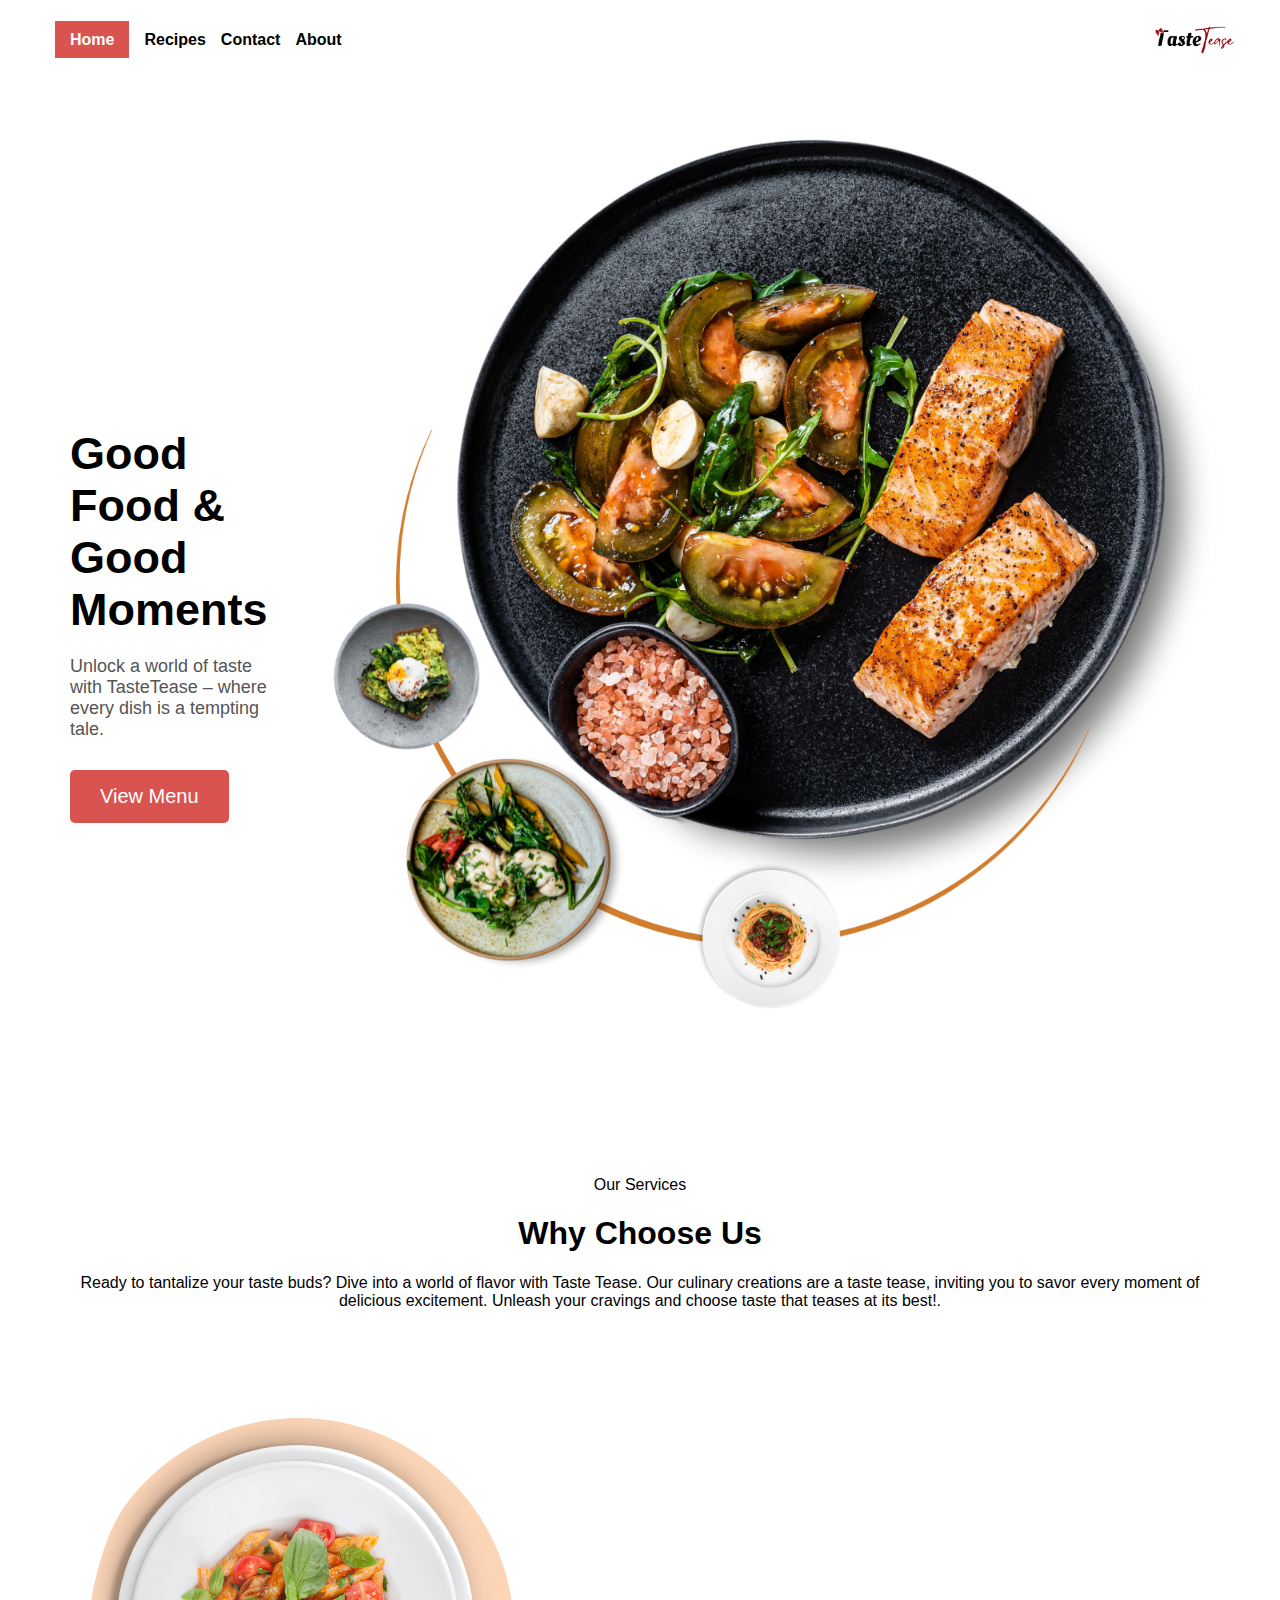
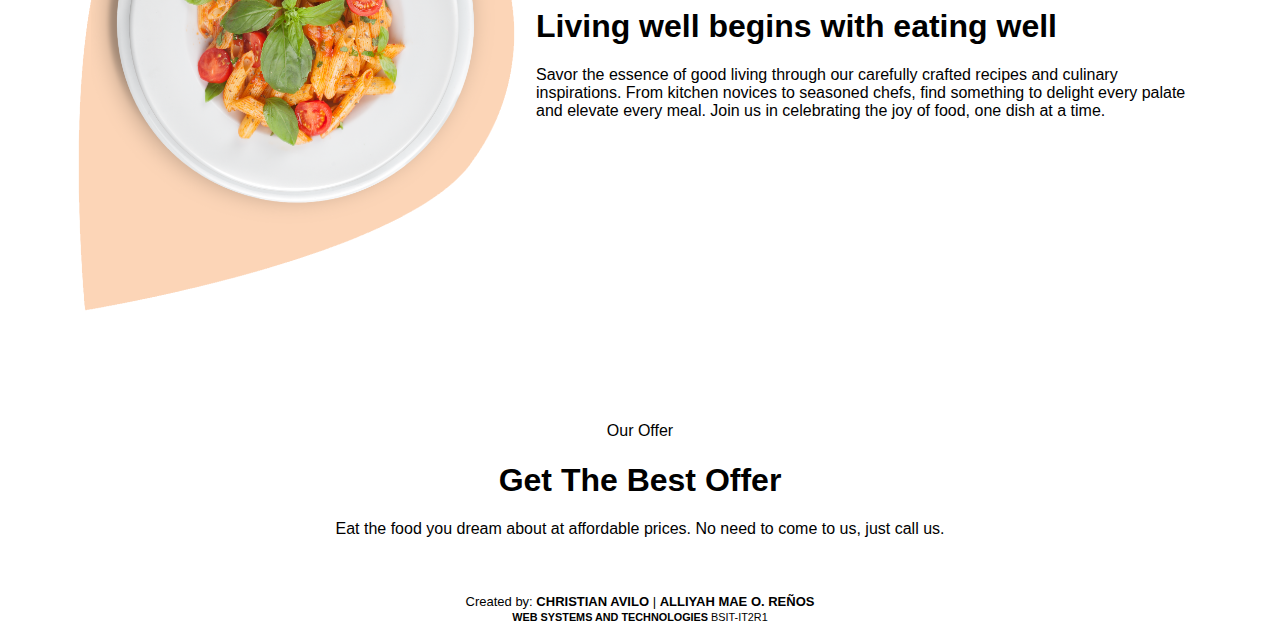
<file: index.html>
<!DOCTYPE html>
<html lang="en">
<head>
    <meta charset="UTF-8">
    <meta http-equiv="Content-Security-Policy" content="default-src 'self'; style-src 'self' 'unsafe-inline' https://fonts.googleapis.com; font-src https://fonts.gstatic.com;">
    <meta name="viewport" content="width=device-width, initial-scale=1.0">
    <link rel="preconnect" href="https://fonts.googleapis.com">
    <link rel="preconnect" href="https://fonts.gstatic.com" crossorigin>
    <link href="https://fonts.googleapis.com/css2?family=Poppins:ital,wght@0,100;0,200;0,300;0,400;0,500;0,600;0,700;0,800;0,900;1,100;1,200;1,300;1,400;1,500;1,600;1,700;1,800;1,900&display=swap" rel="stylesheet">
    <link rel="stylesheet" href="css/tastetease.css">
    <link rel="icon" href="resource/webfavico.png" type="image/x-icon">
    <title>TasteTease</title>
    <style>
        /* Add your CSS styles here */
        body {
            font-family: 'Poppins', sans-serif;
            margin: 0;
            padding: 0;
            position: relative;
            overflow-x: hidden; /* Ensure the dripping sauce doesn't cause horizontal scroll */
        }

        /* Navigation Bar | Interactive */
        .navbar {
            background-color: #fff; /* Change to white background */
            padding: 15px;
            border-radius: 25px;
            display: flex;
            justify-content: space-between;
            align-items: center;
        }

        .nav-links {
            list-style: none;
            display: flex;
            gap: 15px;
        }
        
        .nav-links a {
            text-decoration: none;
            color: #000; /* Change to black text */
            font-weight: bold;
            font-size: 16px;
        }
        
        .hamburger {
            display: none;
            cursor: pointer;
            font-size: 24px;
        }
        
        @media screen and (max-width: 768px) {
    /* Display the hamburger icon and hide the regular nav links */
    .nav-links {
        display: none;
        flex-direction: column;
        width: 100%;
        text-align: left;
        position: absolute;
        top: 40px;
        left: 0;
        background-color: #fff; /* Change to white background */
        border-radius: 15px;
        box-shadow: 0 0 10px rgba(0, 0, 0, 0.1);
        z-index: 1;
        padding: 30px; /* Add padding for equal margins */
    }
    
    .nav-links.show {
        display: flex;
    }
    
    .nav-links a {
        margin-bottom: 15px; /* Adjust as needed */
    }
    
    .nav-links a.active {
    background-color: #d9534f; /* Highlight color for the active tab */
    color: #fff; /* Text color for the active tab */
    }
    
    .hamburger {
        display: block;
    }
}
        
    .nav-links a.active {
    background-color: #d9534f;
    color: #fff;
    padding: 10px 15px;
    }

        
        /* Placeholder for Sections */
        section {
            margin: 20px;
            padding: 10px;
            background-color: #fff; /* Change to white background */
            border-radius: 10px;
        }
        
        /* Footer */
        footer {
            font-family: 'Poppins', sans-serif;
            text-align: center;
            background-color: #fff; /* Change to white background */
            color: #000; /* Change to black text */
            padding: 10px;
            font-size: small;
        }
        
        /* Homepage Styles */
        .homepage {
            text-align: left;
            padding-top: 10px;
            padding-left: 50px;
            padding-right: 50px;
            padding-bottom: 10px;
            position: relative;
            display: flex;
            justify-content: space-between;
            align-items: center;
        }
        
        .content-section {
            flex: 1;
        }
        
        .homepage h1 {
            font-size: 45px;
            margin-bottom: 20px;
            color: #000; /* Change to black text */
        }
        
        .homepage p {
            font-size: 18px;
            color: #555;
            margin-bottom: 30px;
        }
        
        .cta-button {
            background-color: #d9534f;
            color: #fff;
            padding: 15px 30px;
            font-size: 20px;
            text-decoration: none;
            border-radius: 5px;
            display: inline-block;
        }
        
        /* Food image */
        .food-image {
            width: 100%; /* Adjust the width as needed */
            max-width: 400px; /* Set a maximum width if desired */
            border-radius: 50px;
            margin-left: 20px;
        }
        
        /* Our Services Section */
        .our-services {
            text-align: center;
            margin-top: 30px;
            padding-left: 50px;
            padding-right: 50px;
        }
        
        /* Our Offer */
        .OurOffer {
            text-align: center;
            padding-left: 50px;
            padding-right: 50px;
            margin-top: 30px;
        }
        
        /* Review */
        .Review {
            text-align: center;
            margin-top: 30px;
        }
        
        /* TasteTease Logo */
        .tastetease-logo {
            width: 80px; /* Adjust the width as needed */
            margin-right: 30px;
        }
        
        /* Living Well Section */
        .living-well {
            display: flex;
            align-items: center;
            justify-content: space-between;
            padding: 50px;
            position: relative;
        }

        .living-well-image {
            width: 40%; /* Set the width of the image */
            border-radius: 10px;
            padding-right: 10px;
        }

        .living-well-content {
            flex: 1;
            padding-right: 20px; /* Add padding to separate content from image */
        }
    </style>
</head>
<body>

    <!-- Navigation Bar Section -->
    <div class="navbar">
        <span class="hamburger" id="hamburger">&#9776;</span>
        <ul class="nav-links">
          <li><a href="index.html">Home</a></li>
          <li><a href="recipe.html">Recipes</a></li>
          <li><a href="contact.html">Contact</a></li>
          <li><a href="about.html">About</a></li>
        </ul>
        <!-- TasteTease Logo -->
        <img src="resource/webico.png" alt="TasteTease Logo" class="tastetease-logo">
    </div>   

    <!-- Homepage Section -->
    <section class="homepage">
        <div class="content-section">
            <h1>Good Food & Good Moments </h1>
            <p>Unlock a world of taste with TasteTease – where every dish is a tempting tale.</p>
            <a href="#" class="cta-button">View Menu</a>
        </div>

        <!-- Pizza Image -->
        <img src="resource/foodyw.png" alt="food" class="food-image" style="width: 150%; max-width: 1000px; border-radius:50px;">
    </section>

    <!-- Our Services Section -->
    <section class="our-services">
        <p>Our Services</p>
        <h1>Why Choose Us</h1>
        <p>Ready to tantalize your taste buds? Dive into a world of flavor with Taste Tease. Our culinary creations are a taste tease, inviting you to savor every moment of delicious excitement. Unleash your cravings and choose taste that teases at its best!.</p>
        <!-- Add your content for Our Services here -->
    </section>

    <!-- Living Well Section -->
    <section class="living-well">
        <img src="resource/pin.png" alt="pin" class="living-well-image">
        <div class="living-well-content">
            <h1>Living well begins with eating well</h1>
            <p>Savor the essence of good living through our carefully crafted recipes and culinary inspirations. From kitchen novices to seasoned chefs, find something to delight every palate and elevate every meal. Join us in celebrating the joy of food, one dish at a time.</p>
        </div>
    </section>
     
     <!-- Four -->
    <section class="OurOffer">
        <p>Our Offer</p>
        <h1>Get The Best Offer</h1>
        <p>Eat the food you dream about at affordable prices. No need to come to us, just call us.</p>
        <!-- Add your content for Why Choose Us here -->
    </section>
    
    
    <!-- Footer -->
    <footer>
        Created by: <strong>CHRISTIAN AVILO</strong> | <strong>ALLIYAH MAE O. REÑOS</strong>
        <br>
        <small style="color: #000000"><strong>WEB SYSTEMS AND TECHNOLOGIES</strong> BSIT-IT2R1</small>
    </footer>
    
    <script src="js/script.js"></script>

</body>
</html>
</file>
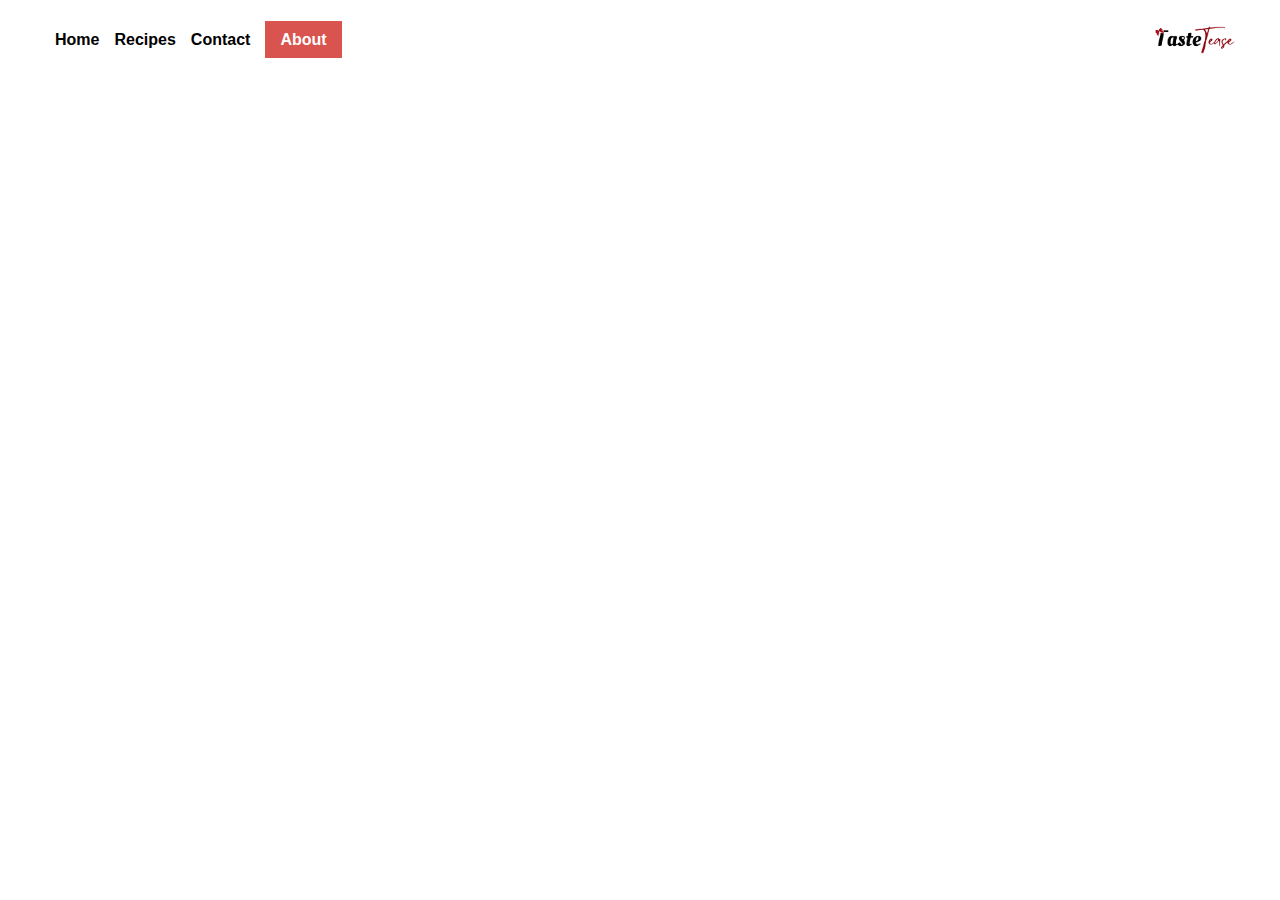
<file: about.html>
<!DOCTYPE html>
<html lang="en">
<head>
    <meta charset="UTF-8">
    <meta http-equiv="Content-Security-Policy" content="default-src 'self'; style-src 'self' 'unsafe-inline' https://fonts.googleapis.com; font-src https://fonts.gstatic.com;">
    <meta name="viewport" content="width=device-width, initial-scale=1.0">
    <link rel="preconnect" href="https://fonts.googleapis.com">
    <link rel="preconnect" href="https://fonts.gstatic.com" crossorigin>
    <link href="https://fonts.googleapis.com/css2?family=Poppins:ital,wght@0,100;0,200;0,300;0,400;0,500;0,600;0,700;0,800;0,900;1,100;1,200;1,300;1,400;1,500;1,600;1,700;1,800;1,900&display=swap" rel="stylesheet">
    <link rel="stylesheet" href="css/tastetease.css">
    <link rel="icon" href="resource/webfavico.png" type="image/x-icon">
    <title>About - TasteTease</title>
</head>
<body>
    <div class="navbar">
        <span class="hamburger" id="hamburger">&#9776;</span>
        <ul class="nav-links">
            <li><a href="index.html">Home</a></li>
            <li><a href="recipe.html">Recipes</a></li>
            <li><a href="contact.html">Contact</a></li>
            <li><a href="about.html">About</a></li>
        </ul>
        <!-- TasteTease Logo -->
        <img src="resource/webico.png" alt="TasteTease Logo" class="tastetease-logo">
    </div>
    
    
    <script src="js/script.js"></script>

</body>
</html>
</file>
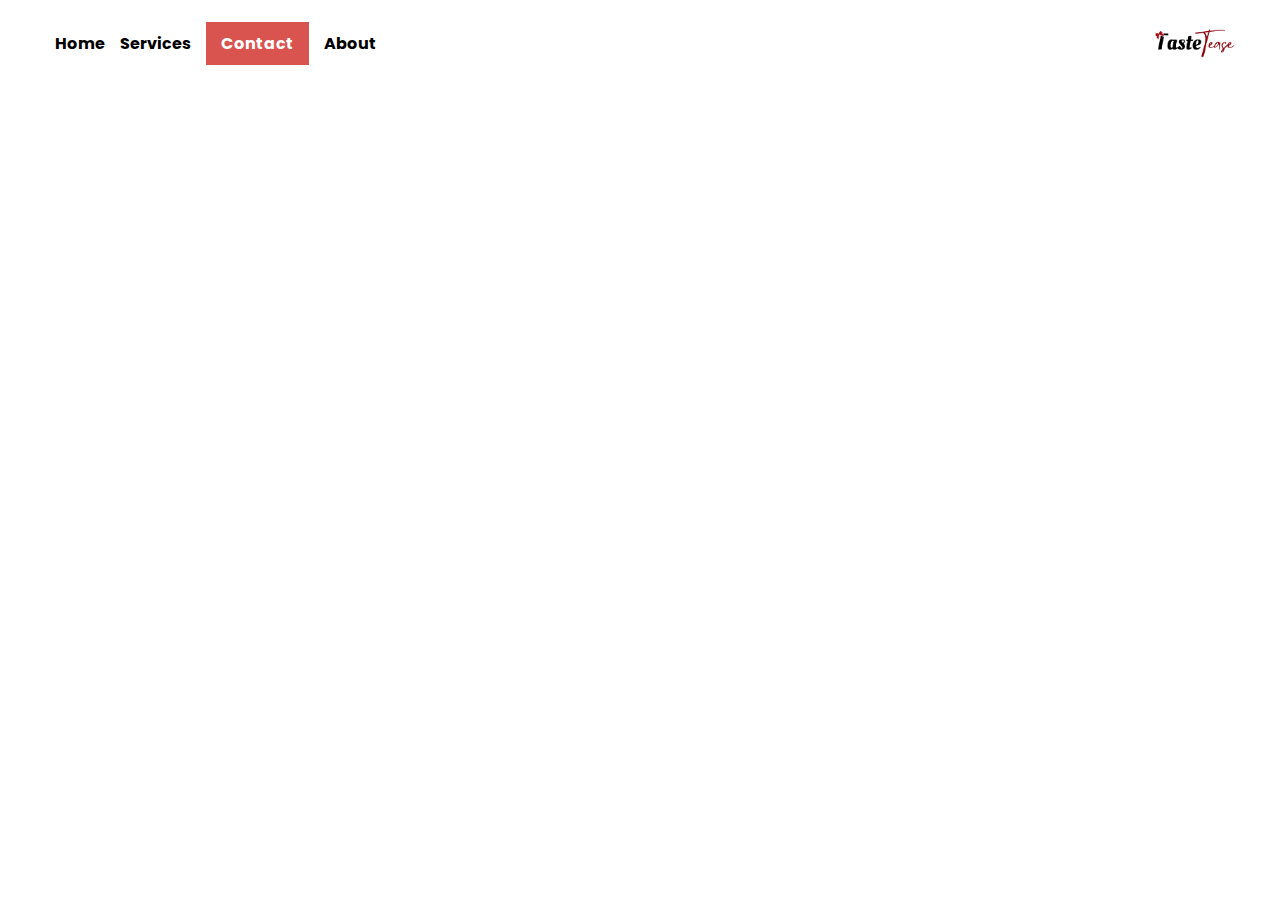
<file: contact.html>
<!DOCTYPE html>
<html lang="en">
<head>
    <meta charset="UTF-8">
    <meta name="viewport" content="width=device-width, initial-scale=1.0">
    <link rel="preconnect" href="https://fonts.googleapis.com">
    <link rel="preconnect" href="https://fonts.gstatic.com" crossorigin>
    <link href="https://fonts.googleapis.com/css2?family=Poppins:ital,wght@0,100;0,200;0,300;0,400;0,500;0,600;0,700;0,800;0,900;1,100;1,200;1,300;1,400;1,500;1,600;1,700;1,800;1,900&display=swap" rel="stylesheet">
    <link rel="stylesheet" href="css/tastetease.css">
    <link rel="icon" href="resource/webfavico.png" type="image/x-icon">
    <title>Contact - TasteTease</title>
</head>
<body>
    <div class="navbar">
        <span class="hamburger" id="hamburger">&#9776;</span>
        <ul class="nav-links">
            <li><a href="index.html">Home</a></li>
            <li><a href="services.html">Services</a></li>
            <li><a href="contact.html">Contact</a></li>
            <li><a href="about.html">About</a></li>
        </ul>
        <!-- TasteTease Logo -->
        <img src="resource/webico.png" alt="TasteTease Logo" class="tastetease-logo">
    </div>
    
    
    <script src="js/script.js"></script>

</body>
</html>
</file>
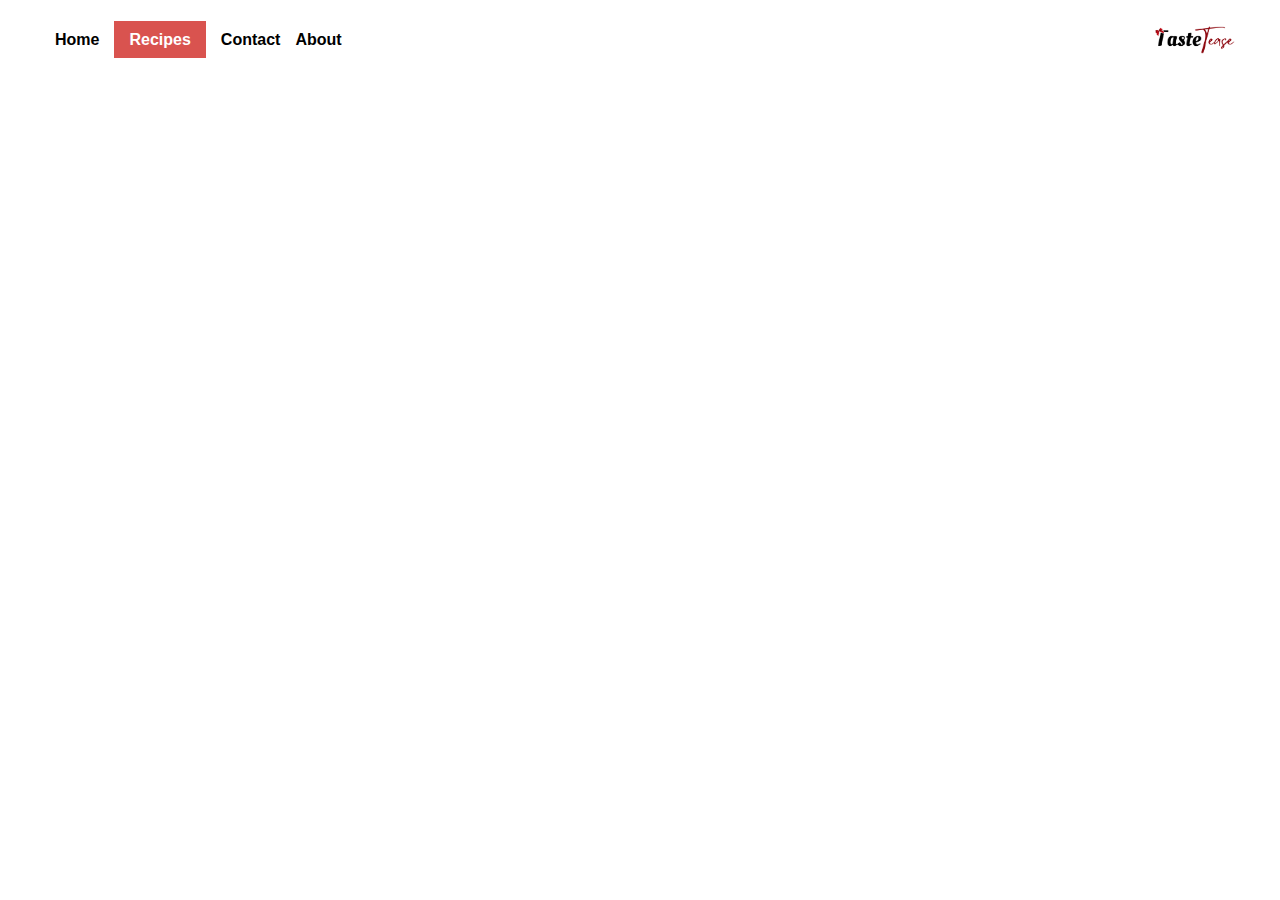
<file: recipe.html>
<!DOCTYPE html>
<html lang="en">
<head>
    <meta charset="UTF-8">
    <meta http-equiv="Content-Security-Policy" content="default-src 'self'; style-src 'self' 'unsafe-inline' https://fonts.googleapis.com; font-src https://fonts.gstatic.com;">
    <meta name="viewport" content="width=device-width, initial-scale=1.0">
    <link rel="preconnect" href="https://fonts.googleapis.com">
    <link rel="preconnect" href="https://fonts.gstatic.com" crossorigin>
    <link href="https://fonts.googleapis.com/css2?family=Poppins:ital,wght@0,100;0,200;0,300;0,400;0,500;0,600;0,700;0,800;0,900;1,100;1,200;1,300;1,400;1,500;1,600;1,700;1,800;1,900&display=swap" rel="stylesheet">
    <link rel="stylesheet" href="css/tastetease.css">
    <link rel="icon" href="resource/webfavico.png" type="image/x-icon">
    <title>Services - TasteTease</title>
</head>
<body>
    <div class="navbar">
        <span class="hamburger" id="hamburger">&#9776;</span>
        <ul class="nav-links">
            <li><a href="index.html">Home</a></li>
            <li><a href="recipe.html">Recipes</a></li>
            <li><a href="contact.html">Contact</a></li>
            <li><a href="about.html">About</a></li>
        </ul>
        <!-- TasteTease Logo -->
        <img src="resource/webico.png" alt="TasteTease Logo" class="tastetease-logo">
    </div>
    
    
    <script src="js/script.js"></script>

</body>
</html>
</file>
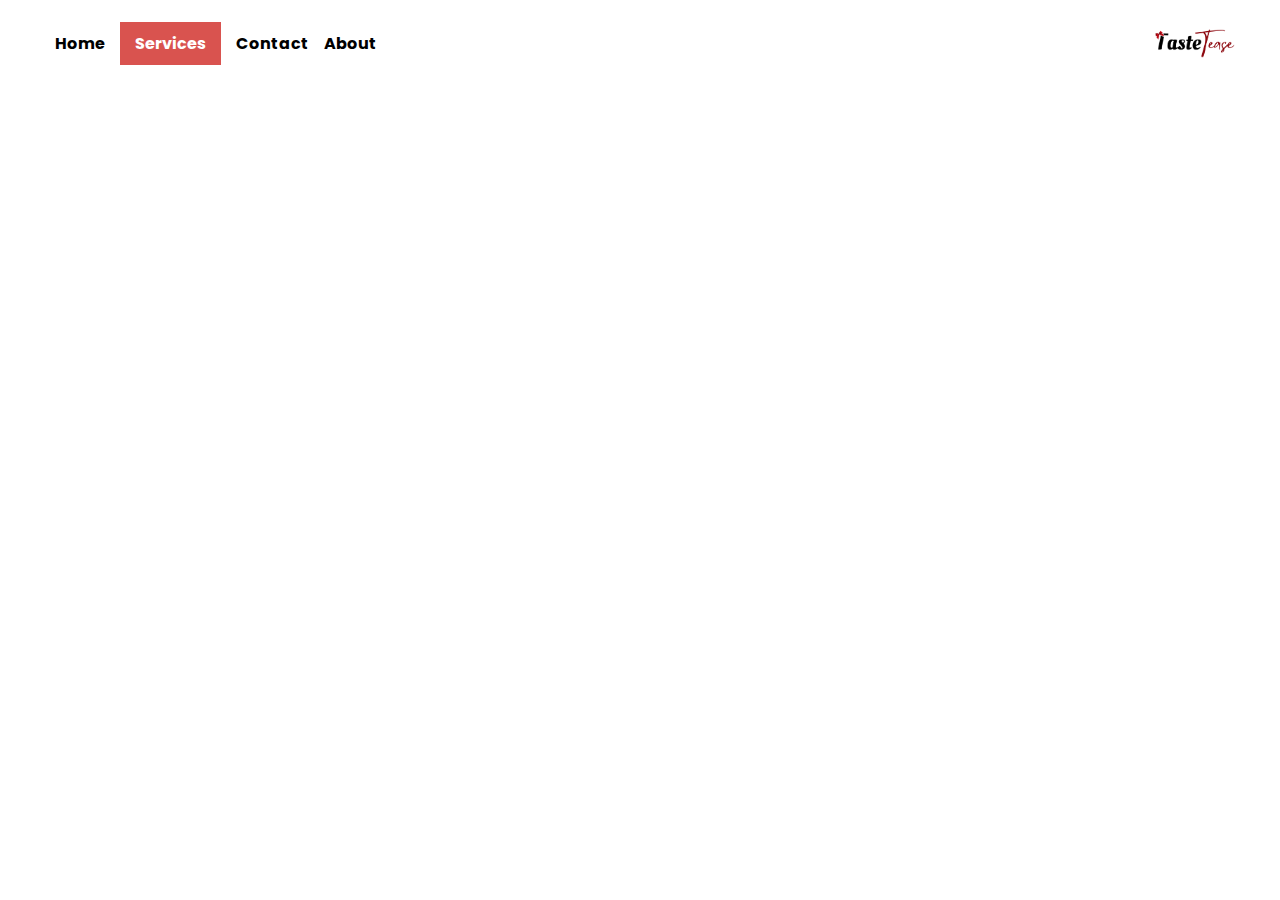
<file: services.html>
<!DOCTYPE html>
<html lang="en">
<head>
    <meta charset="UTF-8">
    <meta name="viewport" content="width=device-width, initial-scale=1.0">
    <link rel="preconnect" href="https://fonts.googleapis.com">
    <link rel="preconnect" href="https://fonts.gstatic.com" crossorigin>
    <link href="https://fonts.googleapis.com/css2?family=Poppins:ital,wght@0,100;0,200;0,300;0,400;0,500;0,600;0,700;0,800;0,900;1,100;1,200;1,300;1,400;1,500;1,600;1,700;1,800;1,900&display=swap" rel="stylesheet">
    <link rel="stylesheet" href="css/tastetease.css">
    <link rel="icon" href="resource/webfavico.png" type="image/x-icon">
    <title>Services - TasteTease</title>
</head>
<body>
    <div class="navbar">
        <span class="hamburger" id="hamburger">&#9776;</span>
        <ul class="nav-links">
            <li><a href="index.html">Home</a></li>
            <li><a href="services.html">Services</a></li>
            <li><a href="contact.html">Contact</a></li>
            <li><a href="about.html">About</a></li>
        </ul>
        <!-- TasteTease Logo -->
        <img src="resource/webico.png" alt="TasteTease Logo" class="tastetease-logo">
    </div>
    
    
    <script src="js/script.js"></script>

</body>
</html>
</file>
<file: css/tastetease.css>
/* Add your CSS styles here */
body {
    font-family: 'Poppins', sans-serif;
    margin: 0;
    padding: 0;
    position: relative;
    overflow-x: hidden; /* Ensure the dripping sauce doesn't cause horizontal scroll */
}

/* Navigation Bar | Interactive */
.navbar {
    background-color: #fff; /* Change to white background */
    padding: 15px;
    border-radius: 25px;
    display: flex;
    justify-content: space-between;
    align-items: center;
}

.nav-links {
    list-style: none;
    display: flex;
    gap: 15px;
}

.nav-links a {
    text-decoration: none;
    color: #000; /* Change to black text */
    font-weight: bold;
    font-size: 16px;
}

.hamburger {
    display: none;
    cursor: pointer;
    font-size: 24px;
}

@media screen and (max-width: 768px) {
/* Display the hamburger icon and hide the regular nav links */
.nav-links {
display: none;
flex-direction: column;
width: 100%;
text-align: left;
position: absolute;
top: 40px;
left: 0;
background-color: #fff; /* Change to white background */
border-radius: 15px;
box-shadow: 0 0 10px rgba(0, 0, 0, 0.1);
z-index: 1;
padding: 30px; /* Add padding for equal margins */
}

.nav-links.show {
display: flex;
}

.nav-links a {
margin-bottom: 15px; /* Adjust as needed */
}

.nav-links a.active {
background-color: #d9534f; /* Highlight color for the active tab */
color: #fff; /* Text color for the active tab */
}

.hamburger {
display: block;
}
}

.nav-links a.active {
background-color: #d9534f;
color: #fff;
padding: 10px 15px;
}


/* Placeholder for Sections */
section {
    margin: 20px;
    padding: 10px;
    background-color: #fff; /* Change to white background */
    border-radius: 10px;
}

/* Footer */
footer {
    font-family: 'Poppins', sans-serif;
    text-align: center;
    background-color: #fff; /* Change to white background */
    color: #000; /* Change to black text */
    padding: 10px;
    font-size: small;
}

/* Homepage Styles */
.homepage {
    text-align: left;
    padding-top: 10px;
    padding-left: 50px;
    padding-right: 50px;
    padding-bottom: 10px;
    position: relative;
    display: flex;
    justify-content: space-between;
    align-items: center;
}

.content-section {
    flex: 1;
}

.homepage h1 {
    font-size: 45px;
    margin-bottom: 20px;
    color: #000; /* Change to black text */
}

.homepage p {
    font-size: 18px;
    color: #555;
    margin-bottom: 30px;
}

.cta-button {
    background-color: #d9534f;
    color: #fff;
    padding: 15px 30px;
    font-size: 20px;
    text-decoration: none;
    border-radius: 5px;
    display: inline-block;
}

/* Food image */
.food-image {
    width: 100%; /* Adjust the width as needed */
    max-width: 400px; /* Set a maximum width if desired */
    border-radius: 50px;
    margin-left: 20px;
}

/* Our Services Section */
.our-services {
    text-align: center;
    margin-top: 30px;
    padding-left: 50px;
    padding-right: 50px;
}

/* Our Offer */
.OurOffer {
    text-align: center;
    padding-left: 50px;
    padding-right: 50px;
    margin-top: 30px;
}

/* Review */
.Review {
    text-align: center;
    margin-top: 30px;
}

/* TasteTease Logo */
.tastetease-logo {
    width: 80px; /* Adjust the width as needed */
    margin-right: 30px;
}

/* Living Well Section */
.living-well {
    display: flex;
    align-items: center;
    justify-content: space-between;
    padding: 50px;
    position: relative;
}

.living-well-image {
    width: 40%; /* Set the width of the image */
    border-radius: 10px;
    padding-right: 10px;
}

.living-well-content {
    flex: 1;
    padding-right: 20px; /* Add padding to separate content from image */
}
</file>
